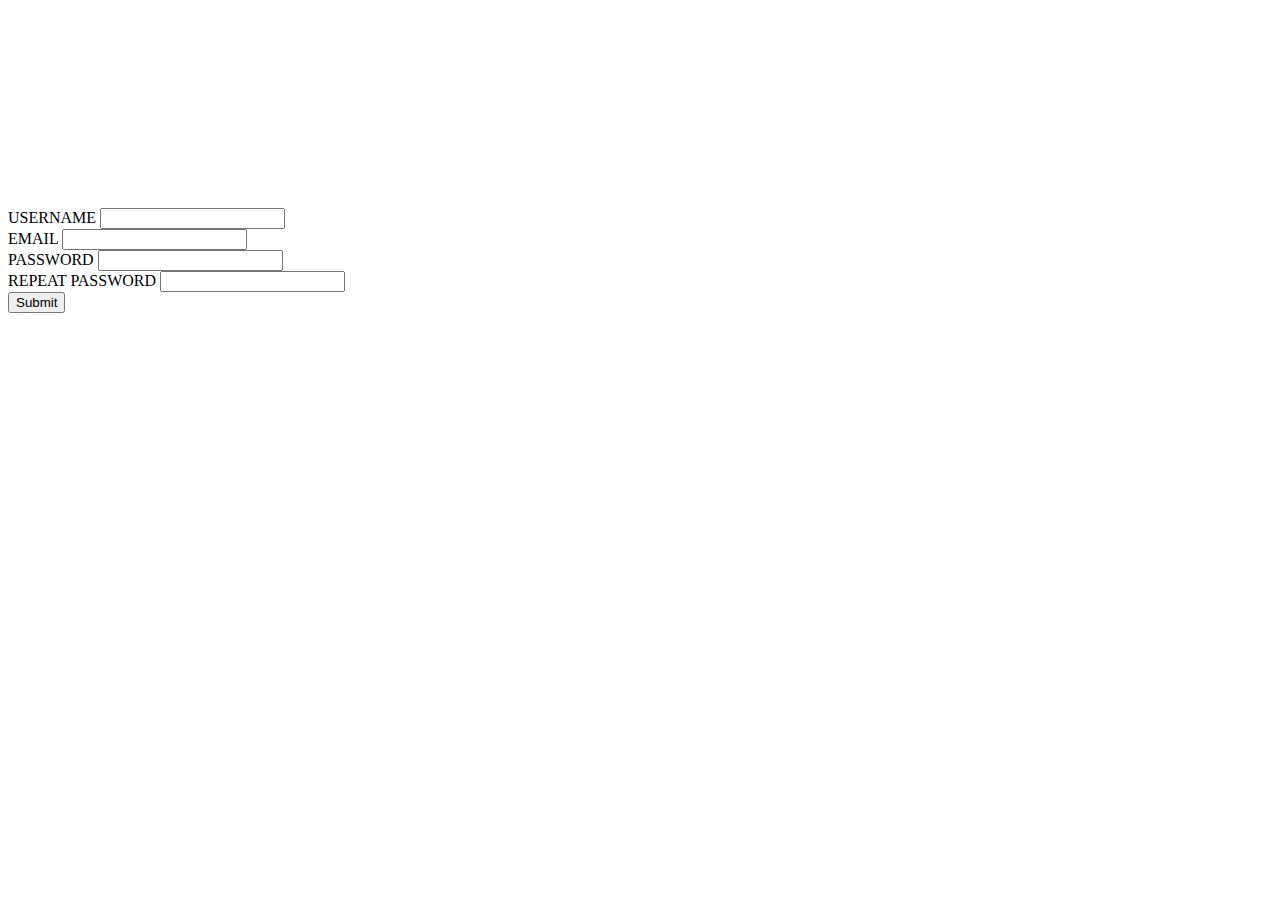
<file: testing/login/index.html>
<!DOCTYPE html>
<html>
<head>
	<title>Register</title>
</head>
<body>
	<div id="divas" style="height: 200px; width: 200px;">
		
	</div>

	<form method="POST" action="register.php">
		<span>USERNAME</span>
		<input type="text" name="userName" required>
		<br>
		<span>EMAIL</span>
		<input type="text" name="email" required>
		<br>
		<span>PASSWORD</span>
		<input type="password" name="password" required>
		<br>
		<span>REPEAT PASSWORD</span>
		<input type="password" name="psw_again" required>
		<br>
		<input type="submit" name="Register">	
	</form>
</body>
</html>
</file>
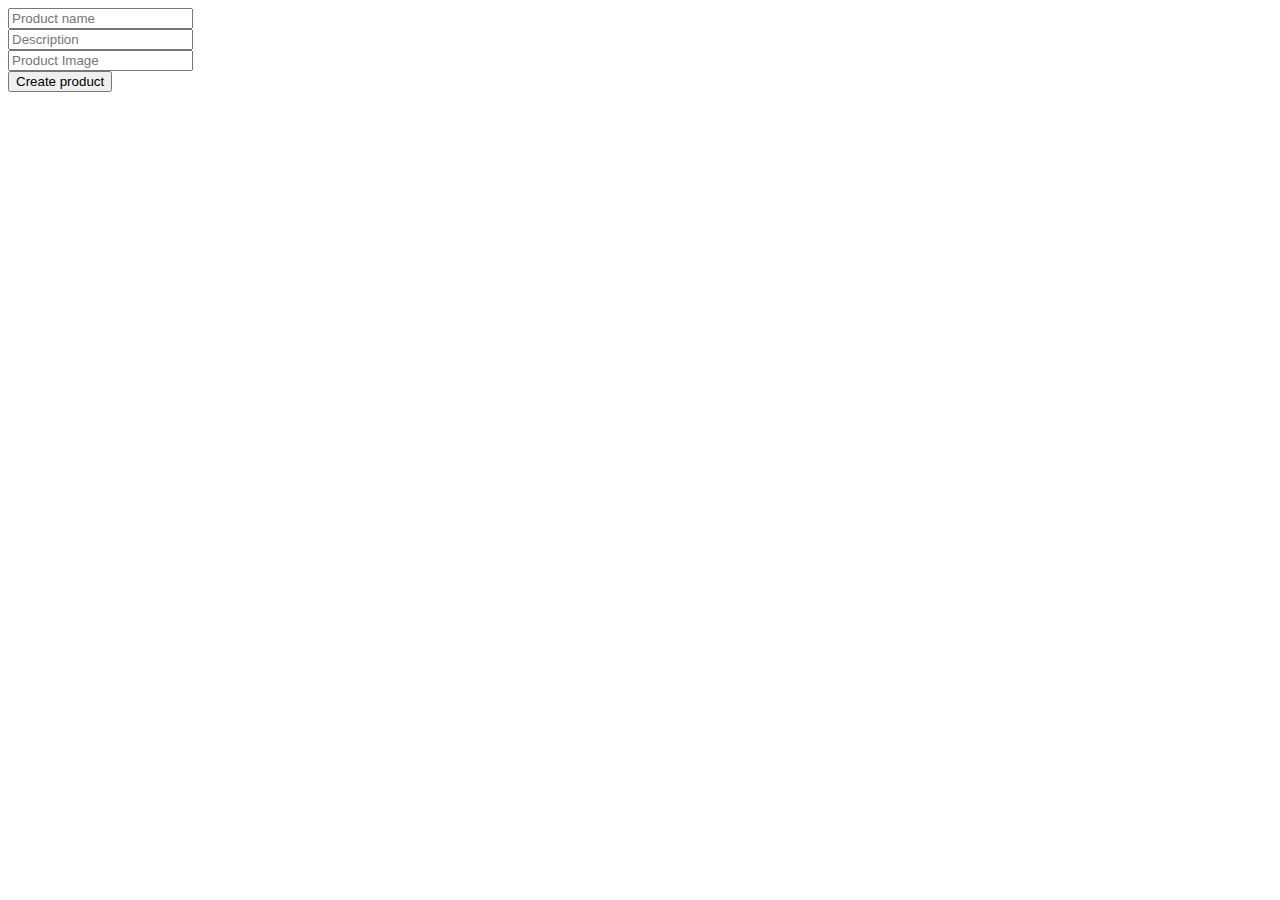
<file: asdasd.html>
<!DOCTYPE html>
<html>
<head>
	<title>Bandymas</title>
</head>
<body>
	<form method="POST" action="asd.php">
		<input type="text" name='productName' placeholder="Product name" required>
		<br>
		<input type="text" name="productDescription" placeholder="Description" required>
		<br>
		<input type="text" name="productImage" placeholder="Product Image" required>
		<br>
		<input type="submit" value='Create product'>
	</form>
</body>
</html>
</file>
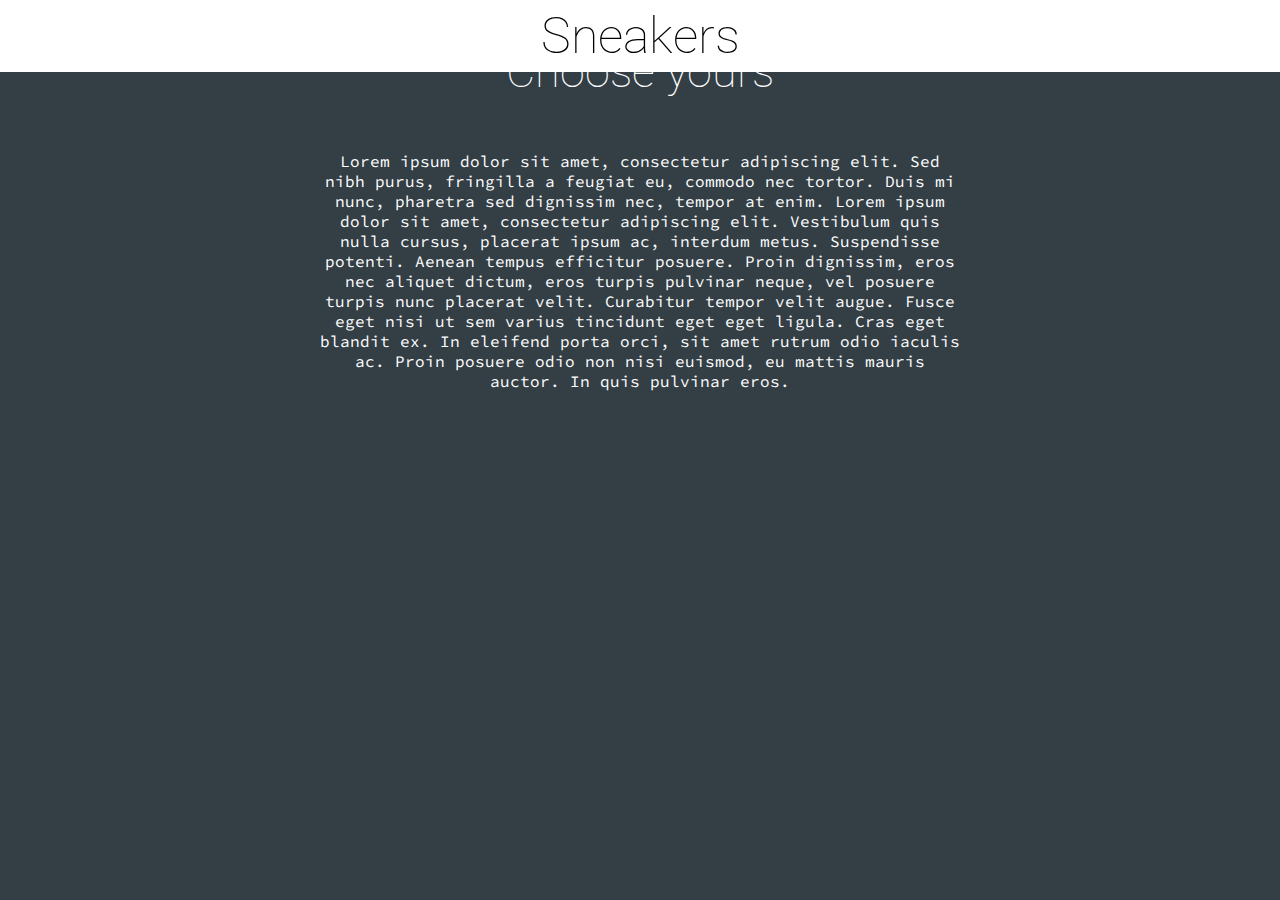
<file: sneakers.html>
<!DOCTYPE html>
<html>
<head>
	<link rel="stylesheet" href="https://use.fontawesome.com/releases/v5.8.1/css/all.css" integrity="sha384-50oBUHEmvpQ+1lW4y57PTFmhCaXp0ML5d60M1M7uH2+nqUivzIebhndOJK28anvf" crossorigin="anonymous">
	<link href="https://fonts.googleapis.com/css?family=Source+Code+Pro" rel="stylesheet">
    <link href="https://fonts.googleapis.com/css?family=Roboto:300" rel="stylesheet">
 	<link href="https://fonts.googleapis.com/css?family=PT+Sans" rel="stylesheet">
 	<link rel="stylesheet" type="text/css" href="second-style.css">
	<title>Shop - Sneakers</title>
</head>
<body id='sneakers-body'>
	<div class="Title">
		<a href="index.html" class="arrow-left"><i class="fas fa-angle-left"></i></a>
		<h1>Sneakers</h1>
		<div class="social-container colwhi">
	        <a target="_blank" href="https://www.facebook.com/eyoooooooooooo"><i class="soc-icon fab fa-facebook-f"></i></a>
	        <a target="_blank" href="https://www.instagram.com/kirvoksas/"><i class="soc-icon fab fa-instagram"></i></a>
	        <a target="_blank" href="https://twitter.com/Daniilas_I"><i class="soc-icon fab fa-twitter"></i></a>
	        <a target="_blank" href="https://www.google.com/"><i class="soc-icon fab fa-google"></i></a>
        </div>
    </div>
   	<main>
   		<div class="main-text">
   			<h2>Choose yours</h2>
   			<p>
   				Lorem ipsum dolor sit amet, consectetur adipiscing elit. Sed nibh purus, fringilla a feugiat eu, commodo nec tortor. Duis mi nunc, pharetra sed dignissim nec, tempor at enim. Lorem ipsum dolor sit amet, consectetur adipiscing elit. Vestibulum quis nulla cursus, placerat ipsum ac, interdum metus. Suspendisse potenti. Aenean tempus efficitur posuere. Proin dignissim, eros nec aliquet dictum, eros turpis pulvinar neque, vel posuere turpis nunc placerat velit. Curabitur tempor velit augue. Fusce eget nisi ut sem varius tincidunt eget eget ligula. Cras eget blandit ex. In eleifend porta orci, sit amet rutrum odio iaculis ac. Proin posuere odio non nisi euismod, eu mattis mauris auctor. In quis pulvinar eros.
   			</p>
   		</div>
   		<div>
   	</main>
</body>
</html>
</file>
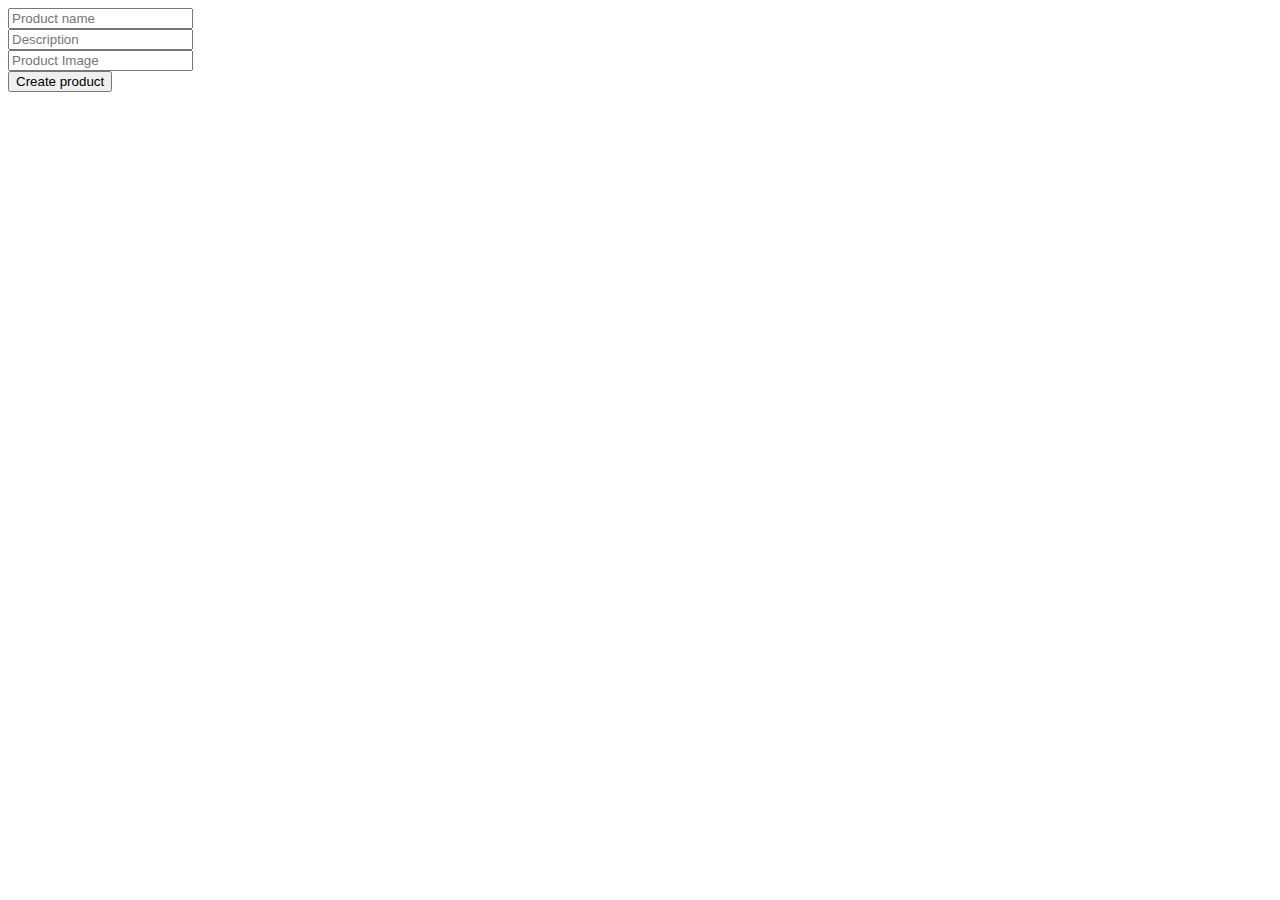
<file: testing/asdasd.html>
<!DOCTYPE html>
<html>
<head>
	<title>Bandymas</title>
</head>
<body>
	<form method="POST" action="asd.php">
		<input type="text" name='productName' placeholder="Product name" required>
		<br>
		<input type="text" name="productDescription" placeholder="Description" required>
		<br>
		<input type="text" name="productImage" placeholder="Product Image" required>
		<br>
		<input type="submit" value='Create product'>
	</form>
</body>
</html>
</file>
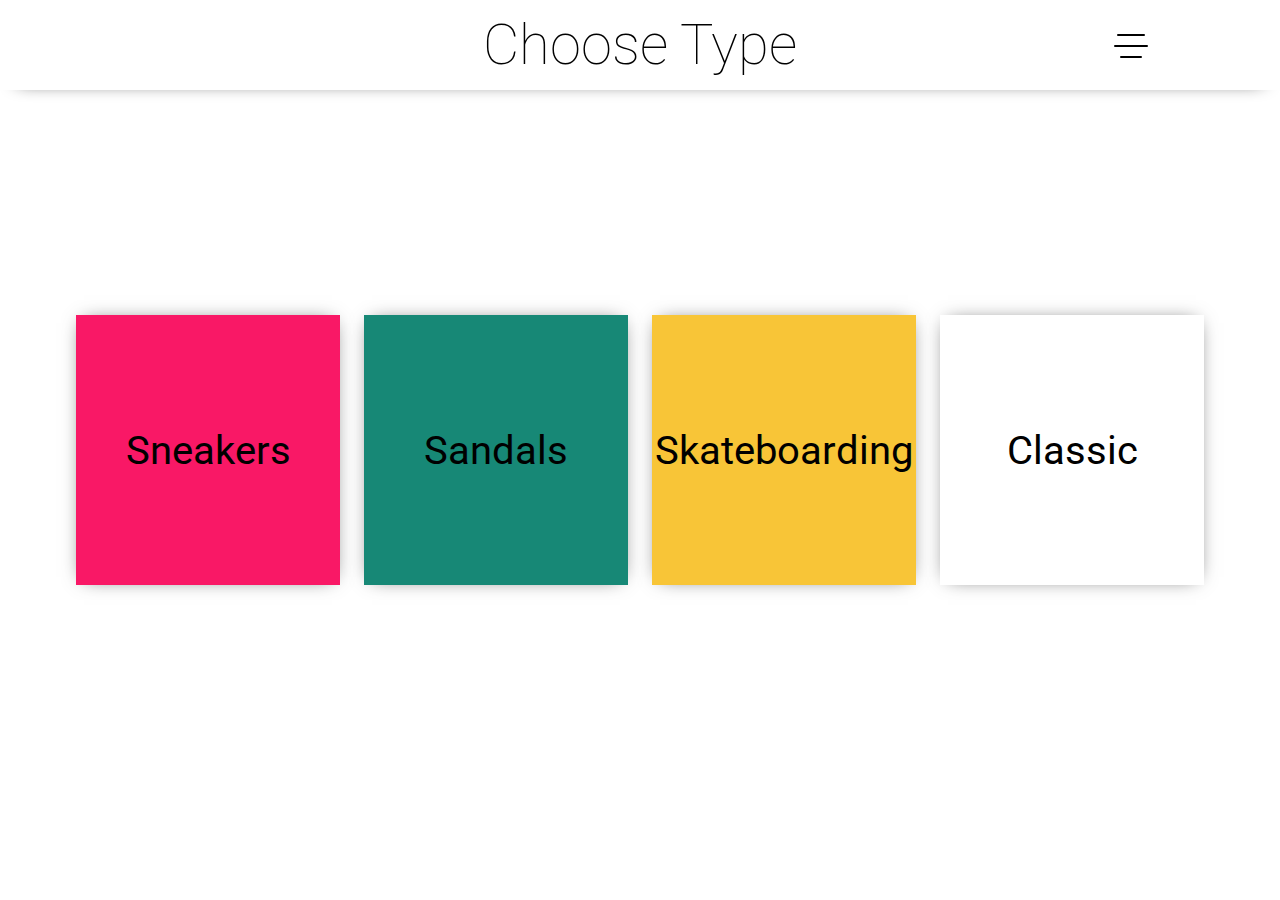
<file: shop/addItem/choose-type.html>
<!DOCTYPE html>
<html>
<head>
  <link rel="stylesheet" href="https://use.fontawesome.com/releases/v5.8.1/css/all.css" integrity="sha384-50oBUHEmvpQ+1lW4y57PTFmhCaXp0ML5d60M1M7uH2+nqUivzIebhndOJK28anvf" crossorigin="anonymous">
  <link href="https://fonts.googleapis.com/css?family=Noto+Sans&display=swap" rel="stylesheet">
  <link href="https://fonts.googleapis.com/css?family=Source+Code+Pro" rel="stylesheet">
  <link href="https://fonts.googleapis.com/css?family=Roboto:300" rel="stylesheet">
  <link href="https://fonts.googleapis.com/css?family=Roboto+Mono&display=swap" rel="stylesheet">
  <link href="https://fonts.googleapis.com/css?family=Muli&display=swap" rel="stylesheet">
  <link rel="stylesheet" type="text/css" href="../second-style.css">
  <link rel="stylesheet" type="text/css" href="../pp.css">
  <link rel="stylesheet" type="text/css" href="addItem.css">
  <title>Shop - Add Item</title>
</head>
<body>
  <div class="Title">
    <div class="title-side">
      <a href="javascript:history.go(-1)" class="arrow-left"><i class="fas fa-angle-left"></i></a>
    </div>
    <div class="title-center">
      <h1 id="choose-title">Choose Type</h1>
    </div>
    <div class="title-side menu">
          <button class="nav-tgl" type="button" aria-label="toggle menu">
            <span aria-hidden="true"></span>
          </button>
          <nav class="nav">
          </nav>
        </div>
  </div>

  <!-- HIDDEN -->

<div class="list-box">
    <ul class="list">
      <a href="../sneakers.phtml"><li>Sneakers</li></a> 
      <a href="../sandals.phtml"><li>Sandals</li></a>         
      <a href="../skateboarding.phtml"><li>Skateboarding</li></a>
      <a href="../classic.phtml"><li>CLASSIC</li></a>
      <a href="/Baigiamasis/login/login.html"><li>LOGIN</li></a>
      <a href="/Baigiamasis/login/register.html"><li>REGISTER</li></a>
      <a href="/Baigiamasis/contacts.html"><li>CONTACTS</li></a>
    </ul>
</div>
<div class="window-cont">
   <div class="add-window">
     <div class="window-topbar">
      <div class="top-type">
        <span id="type-title">Sneakers</span>
      </div>
      <div class="top-close">
        <i class="uzdarymas fas fa-times"></i>
      </div>
     </div>
     <div class="window-center">
       <form method="POST" action="addItem.php">
          <div id="pName">
            <span>Product name</span>
            <input id="pName-in" type="text" name="">
          </div>
          <div id="pDescription">
            <span>Product description</span>
            <textarea id="pDesc-in" name=''></textarea>
          </div>
          <div id="pImg">
            <span>Product Image</span>
            <input id="#pImg-in" type="file" name="">
          </div>
          <div id="butt-div">
            <button id='submit-butt' type="submit">Add Item</button>  
          </div>
        </form>
     </div>
   </div> 
 </div>
  <main>
    <div class="select-type">
      <div class="select" id="select-sneakers">
        <span>Sneakers</span>
      </div>
      <div class="select" id="select-sandals">
        <span>Sandals</span>
      </div>
      <div class="select" id="select-sb">
        <span>Skateboarding</span>
      </div>
      <div class="select" id="select-classic">
        <span>Classic</span>
      </div>
    </div>
  </main>
  <script type="text/javascript" src="../shop-script.js"></script>
  <script type="text/javascript" src="addItem.js"></script>
</body>
</html>
</file>
<file: second-style.css>
body{
	margin: 0;
	padding: 0;
	width: 100%;
	height: 100vh;
}
#sneakers-body{
	background-color: #333E45;
}
#skateboarding-body{
	background-color: #675236;
}
#sandals-body{
	background-color: #8B8B8B;
}
#classic-body{
	background-color: #432C34;
}
.Title{
	background-color: white;
	height: 8vh;
	position: relative;
	display: flex;
	justify-content: center;
	align-items: center;
	width: 100%;
}
.Title .arrow-left{
	position: absolute;
	left: 50px;
	color: black;
	font-size: 30px;
}
.Title h1{
	margin: 0; 
	padding: 0;
	font-family: 'Roboto', sans-serif;
	font-size: 50px;
	font-weight: 100;
}
.social-container{
  position: absolute;
  right: 50px;
  margin: 0;
  display: flex;
  flex-direction: row;
  }
  .social-container a{

    width: 15px;
    height: 15px;
    margin: 25px 25px 25px 25px;
  }
  .social-container a:hover{
  }
  .soc-icon{
    color: #000000;
    font-size: 25px;
  }
main{
	color: white;
	width: 100%;
}
main .main-text{
	margin: 0 auto;
	height: 30vh;
	text-align: center;
	width: 50%;
	display: flex;
	justify-content: center;
	flex-direction: column;
}
main .main-text h2{
	font-family: 'Roboto', sans-serif;
	font-size: 45px;
	font-weight: 100;
}
main .main-text p{
	font-family: 'Source Code Pro', monospace;
}
</file>
<file: shop/second-style.css>
body{
	margin: 0;
	padding: 0;
	width: 100%;
	height: 100vh;
}
#sneakers-banner{
	background: #af2456;
}
#sandals-banner{
	background: rgb(23, 136, 118);
}
#skateboarding-banner{
	background: rgb(248, 197, 55);
}
#classic-banner{
	background: rgb(136,136,136);
}
#contacts-banner{
	background: #006E90;
}
.Title{
	box-shadow: 0px 1vh 2vh -2vh #111; 
	height: 10vh;
	color: white;
	position: relative;
	display: flex;
	justify-content: space-between;
	align-items: center;
	width: 100%;
}
.Title .arrow-left{
	position: relative;
	left: 50px;
	color: white;
	font-size: 30px;
}
.Title .title-side{
	width: 15%;
}
.Title .title-center{
	display: flex;
	justify-content: center;
	width: 70%;
}
.Title h1{
	z-index: 99999;
	padding: 0;
	margin: 0 auto; 
	font-family: 'Roboto', sans-serif;
	font-size: 350%;
	font-weight: 100;
}
.social-container{
  display: flex;
  align-items: center;
  position: absolute;
  right: 50px;
  margin: 0;
  display: flex;
  flex-direction: row;
  }
  .social-container a{

    width: 15px;
    height: 15px;
    margin: 25px 25px 25px 25px;
  }
  .social-container a:hover{
  }
  .soc-icon{
    color: #000000;
    font-size: 25px;
  }

  /*MAIN SECTION*/

main{
	margin: 0 auto;
	color: black;
	width: 100%;
}
main .shop-main{
	width: 100%;
}
main .shop-topbar{ 
	font-family: 'Noto Sans', sans-serif;
	color: black;
	display: flex;
	justify-content: flex-end;
	align-items: flex-end;
	position: relative;
	width: 100%;
	height: 12vh;
}

/*DROP DOWN SELECTOR*/

/* The container must be positioned relative: */
.custom-select {
	margin: 0 3%;
	width: 12%;
	position: relative;
	color: black;
}

.custom-select select {
  display: none; /*hide original SELECT element: */
}

.select-selected {
	z-index: 0;
  	background-color: white;
}

/* Style the arrow inside the select element: */
.select-selected:after {
  position: absolute;
  content: "";
  top: 14px;
  right: 10px;
  width: 0;
  height: 0;
  border: 6px solid transparent;
  border-color: black transparent transparent transparent;
}

/* Point the arrow upwards when the select box is open (active): */
.select-selected.select-arrow-active:after {
  border-color: transparent transparent black transparent;
  top: 7px;
}

/* style the items (options), including the selected item: */
.select-items div,.select-selected {
/*-webkit-box-shadow: 0px 0px 45px -10px rgba(0,0,0,0.75);
-moz-box-shadow: 0px 0px 45px -10px rgba(0,0,0,0.75);
box-shadow: 0px 0px 45px -10px rgba(0,0,0,0.75);*/
  padding: 8px 16px;
  border: 1px solid black;
  border-color: transparent rgba(0, 0, 0, 0.1) rgba(0, 0, 0, 0.1) rgba(0, 0, 0, 0.1);
  cursor: pointer;
}

/* Style items (options): */
.select-items {
  position: absolute;
  background-color: white;
  top: 100%;
  left: 0;
  right: 0;
  z-index: 0;
}

/* Hide the items when the select box is closed: */
.select-hide {
  display: none;
}

.select-items div:hover, .same-as-selected {
  background-color: rgba(0, 0, 0, 0.1);
}

main .main-center{
	display: inline-flex;
	margin-top: 4vh;
	width: 100%;
}
main .shop-sidebar{
	display: flex;
	justify-content: center;
	align-items: flex-start;
	height: 80vh;
	width: 20%;
}
main ul{
	font-family: 'Noto Sans', sans-serif;
	list-style-type: none;
}
main .shop-sidebar .sidebar-list{
	margin-top: 10vh;
	padding: 0;
	list-style-type: none;
}
.sidebar-list .sidebar-list-header{
	font-size: 150%;
	padding: 2vh 0; 
}
.sidebar-list .sidebar-list-items li{
	font-size: 115%;
	padding: 1vh 0;
}
main .shop-main-items{
	flex-wrap: wrap;
	width: 80%;
	height: 80vh;
	display: flex;
	justify-content: flex-start;
	align-items: flex-start;
	flex-direction: row;
}
.shop-main-items .cont, .shop-main-items .add-item{
	margin: 2vh 2%;
	border-radius: 3%;
	height:35vh;
	width: 25%;
	background-color: #f9f9f9;
	display: flex;
	justify-content: center;
	align-items: center;
	transition: all 1s;
}
.shop-main-items .cont{
	display: flex;
	justify-content: flex-start;
	align-items: flex-start;
	flex-direction: column;
	font-family: 'Noto Sans', sans-serif;
}
.cont .image-div{
	margin: 1vh auto;
	width: 70%;
	height: 20vh;
	border:  1px red solid;
}
.cont .name, .descript{
	margin: 1%;
}
.cont .name{
	font-size: 150%;
}
.cont .decript{

}
.shop-main-items .add-item:hover, .shop-main-items .cont:hover{
	-webkit-box-shadow: 0px 0px 33px -8px rgba(0,0,0,0.75);
	-moz-box-shadow: 0px 0px 33px -8px rgba(0,0,0,0.75);
	box-shadow: 0px 0px 33px -8px rgba(0,0,0,0.75);
}
.add-item .add-circle{
	cursor: pointer;
	display: flex;
	justify-content: center;
	align-items: center;
	border-radius: 50%;
	height: 20vh;
	width: 60%;
	background-color: #E3E3E3;
	transition: all 1s;
}
.add-circle:hover{
	-webkit-box-shadow: 0px 0px 33px -8px rgba(0,0,0,0.75);
	-moz-box-shadow: 0px 0px 33px -8px rgba(0,0,0,0.75);
	box-shadow: 0px 0px 33px -8px rgba(0,0,0,0.75);
}
.add-circle i{
	font-size: 500%;
	color: #727272;
}
footer{
	display: flex;
	align-items: baseline;
	justify-content: space-around;
	font-family: 'Noto Sans', sans-serif;
	bottom: 0;
}
</file>
<file: shop/pp.css>
.nav ul {
  display: none;
}
.nav-tgl {
  margin: 0 20px;
  display: inline-block;
  cursor: pointer;
  position: relative;
  height: 1vh;
  border: none;
  background: transparent;
  line-height: 0.6;
  text-align: center;
}
.nav-tgl > span {
  z-index: 11;
  display: inline-block;
  position: relative;
  height: 2px;
  width: 34px;
  border-radius: 1px;
  background: #ffffff;
  vertical-align: middle;
}
.nav-tgl > span:before, .nav-tgl > span:after {
  z-index: 11;
  display: inline-block;
  position: absolute;
  content: "";
  height: 2px;
  border-radius: 1px;
  background: #ffffff;
  transition: all 200ms;

}
.nav-tgl > span:before {
  top: -11px;
  left: 3px;
  width: 28px;
}
.nav-tgl > span:after {
  top: 11px;
  left: 6px;
  width: 22px;
}
.nav-tgl:focus {
  outline: none;
}
.nav-tgl:hover > span:after, .nav-tgl:hover > span:before {
  width: 34px;
  left: 0;
}

.nav:before {
  z-index: 10;
  display: block;
  position: fixed;
  top: 0;
  left: 0;
  content: '';
  width: 100vw;
  height: 100vh;
  background: rgba(0, 0, 0, 0.9);
  transition: all 500ms ease-in-out;
  clip-path: circle(30px at calc(100% - 65px) 65px);
  visibility: hidden;
}

.menu.active .nav:before {
  visibility: visible;
  clip-path: circle(100%);
}
.menu.active .nav-tgl > span {
  position: absolute;
  background: transparent; 
  height: 3vh;
}
.menu.active .nav-tgl > span:after, .menu.active .nav-tgl > span:before {
  top: 0;
  background-color: white;
  left: 0;
  width: 34px;
}
.menu.active .nav-tgl > span:after {
  transform: rotate(-45deg);
}
.menu.active .nav-tgl > span:before {
  transform: rotate(45deg);
}
.list-box{
  text-transform: uppercase;
  font-family: 'Muli', sans-serif;
  z-index: 2000;
  position: absolute;
  width: 100%;
  height: 100vh;
  display: none;
  margin: 0 auto;
  align-items: flex-start;
  justify-content: center;
}
.list-box .list{
  top: 5vh;
  margin: 0 auto;
  padding: 0;
  list-style-type: none;
  display: none;
  color: #ffffff;
  position: absolute;
  align-items: center;
  justify-content: center;
  flex-direction: column;
}
.list-box .list li{
  position: relative;
  padding: 4vh 0;
}
.list-box .list li:hover{
  top: -1vh;
}
.list-box .list a{
  font-size: 200%;
  color: #fff;
  text-decoration: none;
}
</file>
<file: shop/addItem/addItem.css>
.window-topbar .top-main{
	width: 100%;
	margin: 0 auto;
}
.Title, .Title i{
	color: black;
}
.nav-tgl span, .nav-tgl span:before, .nav-tgl span:after{
	background-color: black;
}
main .select-type{
	height: 80vh;
	width: 90%;
	margin: 0 auto;
	display: flex;
	justify-content: center;
	align-items: center;
}
main .select-type div{
	margin: 2vh 1%;
	height: 30vh;
	width: 25%;
	display: flex;
	justify-content: center;
	align-items: center;
	transition: 0.5s;
	-webkit-box-shadow: 0px 0px 19px -8px rgba(0,0,0,0.75);
	-moz-box-shadow: 0px 0px 19px -8px rgba(0,0,0,0.75);
	box-shadow: 0px 0px 19px -8px rgba(0,0,0,0.75);
}
main .select-type div:hover{
	-webkit-box-shadow: 0px 0px 19px -3px rgba(0,0,0,0.75);
	-moz-box-shadow: 0px 0px 19px -3px rgba(0,0,0,0.75);
	box-shadow: 0px 0px 19px -3px rgba(0,0,0,0.75);
}
.select-type span{
	font-family: 'Roboto', sans-serif;
	font-size: 250%;
}
#select-sneakers{
	background: #f91866;
}
#select-sandals{
	background: rgba(23, 136, 118);
}
#select-sb{
	background: rgba(248, 197, 55); 
}
#select-classic{
	background: rgba(255, 255, 255);
}

.select-type .select:before {
  z-index: 100;
  display: block;
  position: fixed;
  top: 0;
  left: 0;
  content: '';
  width: 100%;
  height: 100vh;
  background: rgba(0, 0, 0, 0.5);
  transition: all 500ms ease-in-out;
  clip-path: circle(30px at calc(100% - 65px) 65px);
  visibility: hidden;
}
.select-type.active .select:before {
  visibility: visible;
  clip-path: circle(100%);
}
/*ADD ITEM MENU WHEN SELECTED TYPE*/
.window-cont{
	display: none;
	justify-content: center;
	align-items: center;
	margin: 0 auto;
	height: 100vh;
	width: 100%;
	position: absolute;
}
.window-cont *{
	z-index: 110;  
}
.add-window{
	top: 7vh;
	height: 70vh;
	width: 60%;
	display: flex;
	justify-content: center;
	flex-direction: column;
	align-items: flex-start;
	position: absolute;
}
.add-window .window-topbar{
	font-family: 'Roboto', sans-serif;
	color: whitesmoke;
	height: 15vh;
	width: 100%;
	display: flex;
}
.window-topbar .top-type{
	padding: 0 2%;
	font-size: 240%;
	height: 100%;
	width: 85%;
	display: flex;
	justify-content: flex-start;
	align-items: center;
	flex-direction: row;
}
.window-topbar .top-close{
	font-size: 200%;
	height: 100%;
	width: 15%;
	display: flex;
	justify-content: center;
	align-items: center;	
	flex-direction: row;
}
.uzdarymas{
	cursor: pointer;
}
.add-window .window-center{
	height: 85vh;
	width: 100%;
}
.window-center form{
	color: white;
	display: flex;
	flex-direction: column;
	justify-content: flex-start;
	align-items: flex-start;
	padding: 0 2%;
	width: 90%;
}
form span{
	font-size: 200%;
	font-family: 'Roboto', sans-serif;
}
form input{
	font-family: 'Roboto', sans-serif;
}
#pName, #pDescription, #pImg{
	margin: 2vh 0;
	width: 80%;
	display: flex;
	justify-content: flex-start;
	flex-direction: column;
}
#butt-div{
	margin: 2vh 0;
	width: 100%;
	display: flex;
	justify-content: flex-end;
	align-items: center;
}
#pName input[type=text]{
	color: white;
	border: 2px solid white;
	background: rgba(0, 0, 0, 0.2);
	width: 70%;
	height: 3vh;
	font-size: 150%;
}
#pDescription textarea{
	color: white;
	border: 2px solid white;
	background: rgba(0, 0, 0, 0.2);
	width: 100%;
	height: 10vh;
	font-size: 100%;
	max-width: 100%;
	max-height: 20vh;
}
form #butt-div #submit-butt{
	font-size: 100%;
	height: 6vh;
	width: 20%;
	color: white;
	text-transform: uppercase;
	background-color: rgba(0,0,0, 0.8); 
}
</file>
